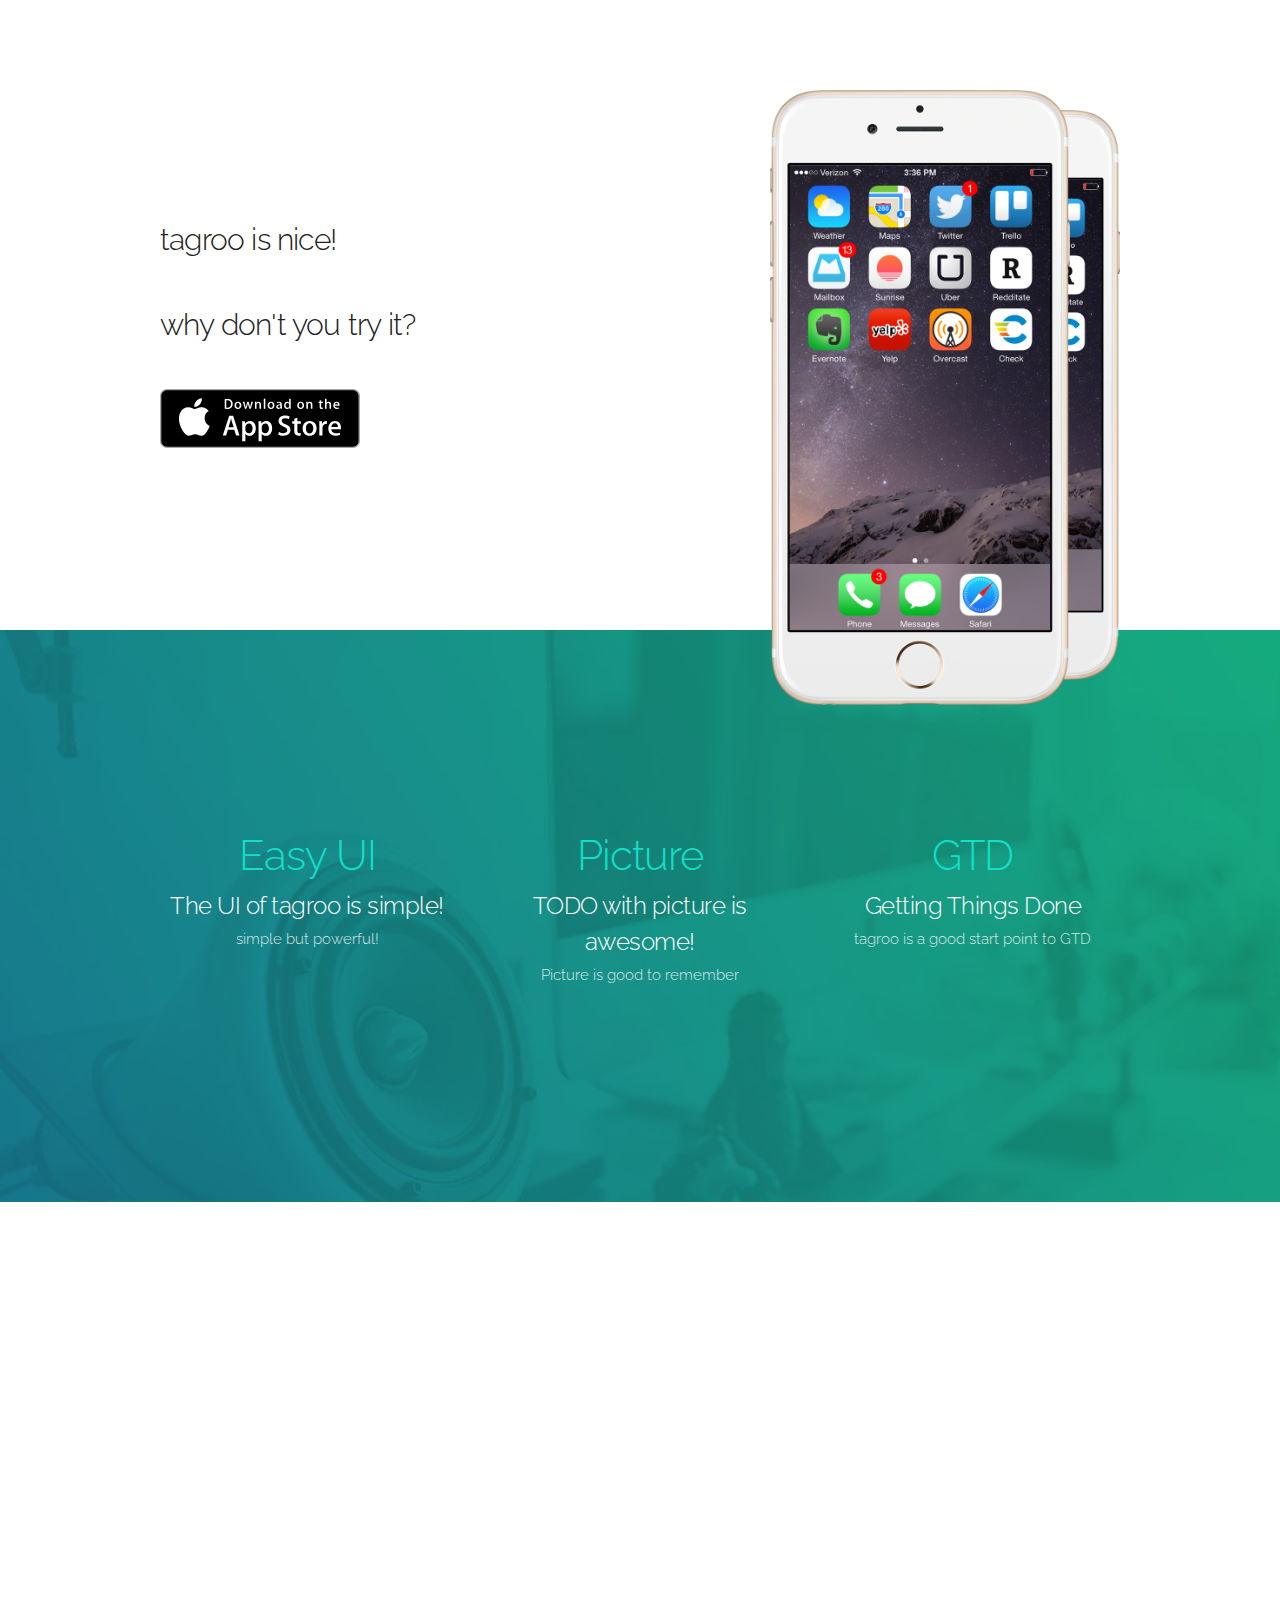
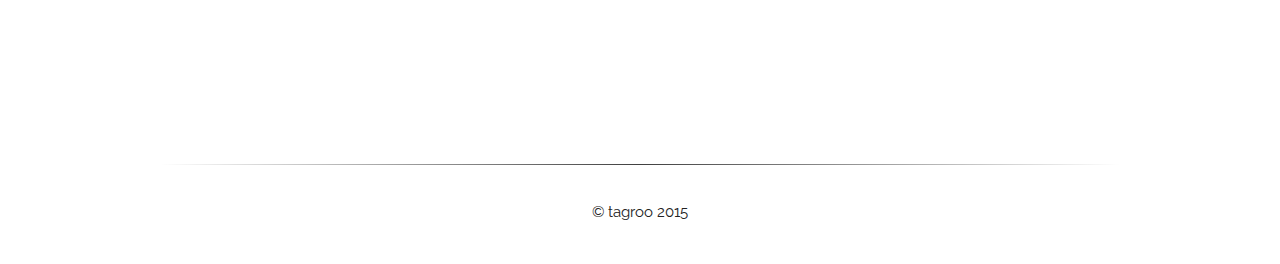
<file: dev/index.html>
<!DOCTYPE html>
<html lang="en">
<head>

  <!-- Basic Page Needs
  –––––––––––––––––––––––––––––––––––––––––––––––––– -->
  <meta charset="utf-8">
  <title>tagroo</title>
  <meta name="description" content="">
  <meta name="author" content="">

  <!-- Mobile Specific Metas
  –––––––––––––––––––––––––––––––––––––––––––––––––– -->
  <meta name="viewport" content="width=device-width, initial-scale=1">

  <!-- FONT
  –––––––––––––––––––––––––––––––––––––––––––––––––– -->
  <link href='//fonts.googleapis.com/css?family=Raleway:400,300,600' rel='stylesheet' type='text/css'>

  <!-- CSS
  –––––––––––––––––––––––––––––––––––––––––––––––––– -->
  <link rel="stylesheet" href="css/vendor/normalize.css">
  <link rel="stylesheet" href="css/vendor/skeleton.css">

  <link rel="stylesheet" href="css/vendor/animate.min.css">
  <link rel="stylesheet" href="css/custom.css">
  <link rel="stylesheet" href="css/main.css">

  <!-- Scripts
  –––––––––––––––––––––––––––––––––––––––––––––––––– -->
  <!--<script src="//ajax.googleapis.com/ajax/libs/jquery/2.1.1/jquery.min.js"></script>-->
  <!--<script src="js/vendor/modernizr-2.8.3-respond-1.4.2.min.js"></script>-->

  <!-- Favicon
  –––––––––––––––––––––––––––––––––––––––––––––––––– -->
  <link rel="icon" type="image/png" href="favicon.png">
  <link rel="apple-touch-icon" href="apple-touch-icon.png">

</head>
<body>

  <!-- Primary Page Layout
  –––––––––––––––––––––––––––––––––––––––––––––––––– -->

  <div class="section hero">
    <div class="container">
      <div class="row">
        <div class="one-half column">
          <h4 class="hero-heading">tagroo is nice!</h4><br><h4>why don't you try it?</h4>
          <br>
          <!-- <a class="button button-primary" href="http://getskeleton.com">Try Skeleton</a> -->
          <a href="https://itunes.apple.com/app/blocking-master/id959799777" target="_blank">
            <img src="img/appstore-banner.svg" alt="iOS app on app store" class="svg-banner">
          </a>
        </div>
        <div class="one-half column phones">
          <img class="phone" src="img/iphone.png" alt="">
          <img class="phone" src="img/iphone.png" alt="">
        </div>
      </div>
    </div>
  </div>

  <div class="section values">
    <div class="container wow fadeIn" data-wow-delay="0.5s">
      <div class="row">
        <div class="one-third column value">
          <h2 class="value-multiplier">Easy UI</h2>
          <h5 class="value-heading">The UI of tagroo is simple!</h5>
          <p class="value-description">simple but powerful!</p>
        </div>
        <div class="one-third column value">
          <h2 class="value-multiplier">Picture</h2>
          <h5 class="value-heading">TODO with picture is awesome!</h5>
          <p class="value-description">Picture is good to remember</p>
        </div>
        <div class="one-third column value">
          <h2 class="value-multiplier">GTD</h2>
          <h5 class="value-heading">Getting Things Done </h5>
          <p class="value-description">tagroo is a good start point to GTD</p>
        </div>
      </div>
    </div>
  </div>

  <div class="section get-help">
    <div class="container wow fadeIn" data-wow-delay="0.5s">
      <h3 class="section-heading">Need help getting started?</h3>
      <p class="section-description">tagroo is easy but if you have a trouble with start, don't hesitate to ask to us!</p>
      <a class="button button-primary" href="http://nemotoo.com">See F&amp;Q</a>
    </div>
  </div>

  <div class="section footer">
    <div class="container">
      <hr class="hr-footer">
      <footer><p>&copy; tagroo 2015</p></footer>  
    </div>
  </div>



  <script src="js/vendor/wow.min.js"></script>
  <script>
   new WOW().init();
  </script>
  <script src="js/main.js"></script>

<!-- End Document
  –––––––––––––––––––––––––––––––––––––––––––––––––– -->
</body>
</html>
</file>
<file: dev/css/vendor/skeleton.css>
/*
* Skeleton V2.0.4
* Copyright 2014, Dave Gamache
* www.getskeleton.com
* Free to use under the MIT license.
* http://www.opensource.org/licenses/mit-license.php
* 12/29/2014
*/


/* Table of contents
––––––––––––––––––––––––––––––––––––––––––––––––––
- Grid
- Base Styles
- Typography
- Links
- Buttons
- Forms
- Lists
- Code
- Tables
- Spacing
- Utilities
- Clearing
- Media Queries
*/


/* Grid
–––––––––––––––––––––––––––––––––––––––––––––––––– */
.container {
  position: relative;
  width: 100%;
  max-width: 960px;
  margin: 0 auto;
  padding: 0 20px;
  box-sizing: border-box; }
.column,
.columns {
  width: 100%;
  float: left;
  box-sizing: border-box; }

/* For devices larger than 400px */
@media (min-width: 400px) {
  .container {
    width: 85%;
    padding: 0; }
}

/* For devices larger than 550px */
@media (min-width: 550px) {
  .container {
    width: 80%; }
  .column,
  .columns {
    margin-left: 4%; }
  .column:first-child,
  .columns:first-child {
    margin-left: 0; }

  .one.column,
  .one.columns                    { width: 4.66666666667%; }
  .two.columns                    { width: 13.3333333333%; }
  .three.columns                  { width: 22%;            }
  .four.columns                   { width: 30.6666666667%; }
  .five.columns                   { width: 39.3333333333%; }
  .six.columns                    { width: 48%;            }
  .seven.columns                  { width: 56.6666666667%; }
  .eight.columns                  { width: 65.3333333333%; }
  .nine.columns                   { width: 74.0%;          }
  .ten.columns                    { width: 82.6666666667%; }
  .eleven.columns                 { width: 91.3333333333%; }
  .twelve.columns                 { width: 100%; margin-left: 0; }

  .one-third.column               { width: 30.6666666667%; }
  .two-thirds.column              { width: 65.3333333333%; }

  .one-half.column                { width: 48%; }

  /* Offsets */
  .offset-by-one.column,
  .offset-by-one.columns          { margin-left: 8.66666666667%; }
  .offset-by-two.column,
  .offset-by-two.columns          { margin-left: 17.3333333333%; }
  .offset-by-three.column,
  .offset-by-three.columns        { margin-left: 26%;            }
  .offset-by-four.column,
  .offset-by-four.columns         { margin-left: 34.6666666667%; }
  .offset-by-five.column,
  .offset-by-five.columns         { margin-left: 43.3333333333%; }
  .offset-by-six.column,
  .offset-by-six.columns          { margin-left: 52%;            }
  .offset-by-seven.column,
  .offset-by-seven.columns        { margin-left: 60.6666666667%; }
  .offset-by-eight.column,
  .offset-by-eight.columns        { margin-left: 69.3333333333%; }
  .offset-by-nine.column,
  .offset-by-nine.columns         { margin-left: 78.0%;          }
  .offset-by-ten.column,
  .offset-by-ten.columns          { margin-left: 86.6666666667%; }
  .offset-by-eleven.column,
  .offset-by-eleven.columns       { margin-left: 95.3333333333%; }

  .offset-by-one-third.column,
  .offset-by-one-third.columns    { margin-left: 34.6666666667%; }
  .offset-by-two-thirds.column,
  .offset-by-two-thirds.columns   { margin-left: 69.3333333333%; }

  .offset-by-one-half.column,
  .offset-by-one-half.columns     { margin-left: 52%; }

}


/* Base Styles
–––––––––––––––––––––––––––––––––––––––––––––––––– */
/* NOTE
html is set to 62.5% so that all the REM measurements throughout Skeleton
are based on 10px sizing. So basically 1.5rem = 15px :) */
html {
  font-size: 62.5%; }
body {
  font-size: 1.5em; /* currently ems cause chrome bug misinterpreting rems on body element */
  line-height: 1.6;
  font-weight: 400;
  font-family: "Raleway", "HelveticaNeue", "Helvetica Neue", Helvetica, Arial, sans-serif;
  color: #222; }


/* Typography
–––––––––––––––––––––––––––––––––––––––––––––––––– */
h1, h2, h3, h4, h5, h6 {
  margin-top: 0;
  margin-bottom: 2rem;
  font-weight: 300; }
h1 { font-size: 4.0rem; line-height: 1.2;  letter-spacing: -.1rem;}
h2 { font-size: 3.6rem; line-height: 1.25; letter-spacing: -.1rem; }
h3 { font-size: 3.0rem; line-height: 1.3;  letter-spacing: -.1rem; }
h4 { font-size: 2.4rem; line-height: 1.35; letter-spacing: -.08rem; }
h5 { font-size: 1.8rem; line-height: 1.5;  letter-spacing: -.05rem; }
h6 { font-size: 1.5rem; line-height: 1.6;  letter-spacing: 0; }

/* Larger than phablet */
@media (min-width: 550px) {
  h1 { font-size: 5.0rem; }
  h2 { font-size: 4.2rem; }
  h3 { font-size: 3.6rem; }
  h4 { font-size: 3.0rem; }
  h5 { font-size: 2.4rem; }
  h6 { font-size: 1.5rem; }
}

p {
  margin-top: 0; }


/* Links
–––––––––––––––––––––––––––––––––––––––––––––––––– */
a {
  color: #1EAEDB; }
a:hover {
  color: #0FA0CE; }


/* Buttons
–––––––––––––––––––––––––––––––––––––––––––––––––– */
.button,
button,
input[type="submit"],
input[type="reset"],
input[type="button"] {
  display: inline-block;
  height: 38px;
  padding: 0 30px;
  color: #555;
  text-align: center;
  font-size: 11px;
  font-weight: 600;
  line-height: 38px;
  letter-spacing: .1rem;
  text-transform: uppercase;
  text-decoration: none;
  white-space: nowrap;
  background-color: transparent;
  border-radius: 4px;
  border: 1px solid #bbb;
  cursor: pointer;
  box-sizing: border-box; }
.button:hover,
button:hover,
input[type="submit"]:hover,
input[type="reset"]:hover,
input[type="button"]:hover,
.button:focus,
button:focus,
input[type="submit"]:focus,
input[type="reset"]:focus,
input[type="button"]:focus {
  color: #333;
  border-color: #888;
  outline: 0; }
.button.button-primary,
button.button-primary,
input[type="submit"].button-primary,
input[type="reset"].button-primary,
input[type="button"].button-primary {
  color: #FFF;
  background-color: #33C3F0;
  border-color: #33C3F0; }
.button.button-primary:hover,
button.button-primary:hover,
input[type="submit"].button-primary:hover,
input[type="reset"].button-primary:hover,
input[type="button"].button-primary:hover,
.button.button-primary:focus,
button.button-primary:focus,
input[type="submit"].button-primary:focus,
input[type="reset"].button-primary:focus,
input[type="button"].button-primary:focus {
  color: #FFF;
  background-color: #1EAEDB;
  border-color: #1EAEDB; }


/* Forms
–––––––––––––––––––––––––––––––––––––––––––––––––– */
input[type="email"],
input[type="number"],
input[type="search"],
input[type="text"],
input[type="tel"],
input[type="url"],
input[type="password"],
textarea,
select {
  height: 38px;
  padding: 6px 10px; /* The 6px vertically centers text on FF, ignored by Webkit */
  background-color: #fff;
  border: 1px solid #D1D1D1;
  border-radius: 4px;
  box-shadow: none;
  box-sizing: border-box; }
/* Removes awkward default styles on some inputs for iOS */
input[type="email"],
input[type="number"],
input[type="search"],
input[type="text"],
input[type="tel"],
input[type="url"],
input[type="password"],
textarea {
  -webkit-appearance: none;
     -moz-appearance: none;
          appearance: none; }
textarea {
  min-height: 65px;
  padding-top: 6px;
  padding-bottom: 6px; }
input[type="email"]:focus,
input[type="number"]:focus,
input[type="search"]:focus,
input[type="text"]:focus,
input[type="tel"]:focus,
input[type="url"]:focus,
input[type="password"]:focus,
textarea:focus,
select:focus {
  border: 1px solid #33C3F0;
  outline: 0; }
label,
legend {
  display: block;
  margin-bottom: .5rem;
  font-weight: 600; }
fieldset {
  padding: 0;
  border-width: 0; }
input[type="checkbox"],
input[type="radio"] {
  display: inline; }
label > .label-body {
  display: inline-block;
  margin-left: .5rem;
  font-weight: normal; }


/* Lists
–––––––––––––––––––––––––––––––––––––––––––––––––– */
ul {
  list-style: circle inside; }
ol {
  list-style: decimal inside; }
ol, ul {
  padding-left: 0;
  margin-top: 0; }
ul ul,
ul ol,
ol ol,
ol ul {
  margin: 1.5rem 0 1.5rem 3rem;
  font-size: 90%; }
li {
  margin-bottom: 1rem; }


/* Code
–––––––––––––––––––––––––––––––––––––––––––––––––– */
code {
  padding: .2rem .5rem;
  margin: 0 .2rem;
  font-size: 90%;
  white-space: nowrap;
  background: #F1F1F1;
  border: 1px solid #E1E1E1;
  border-radius: 4px; }
pre > code {
  display: block;
  padding: 1rem 1.5rem;
  white-space: pre; }


/* Tables
–––––––––––––––––––––––––––––––––––––––––––––––––– */
th,
td {
  padding: 12px 15px;
  text-align: left;
  border-bottom: 1px solid #E1E1E1; }
th:first-child,
td:first-child {
  padding-left: 0; }
th:last-child,
td:last-child {
  padding-right: 0; }


/* Spacing
–––––––––––––––––––––––––––––––––––––––––––––––––– */
button,
.button {
  margin-bottom: 1rem; }
input,
textarea,
select,
fieldset {
  margin-bottom: 1.5rem; }
pre,
blockquote,
dl,
figure,
table,
p,
ul,
ol,
form {
  margin-bottom: 2.5rem; }


/* Utilities
–––––––––––––––––––––––––––––––––––––––––––––––––– */
.u-full-width {
  width: 100%;
  box-sizing: border-box; }
.u-max-full-width {
  max-width: 100%;
  box-sizing: border-box; }
.u-pull-right {
  float: right; }
.u-pull-left {
  float: left; }


/* Misc
–––––––––––––––––––––––––––––––––––––––––––––––––– */
hr {
  margin-top: 3rem;
  margin-bottom: 3.5rem;
  border-width: 0;
  border-top: 1px solid #E1E1E1; }


/* Clearing
–––––––––––––––––––––––––––––––––––––––––––––––––– */

/* Self Clearing Goodness */
.container:after,
.row:after,
.u-cf {
  content: "";
  display: table;
  clear: both; }


/* Media Queries
–––––––––––––––––––––––––––––––––––––––––––––––––– */
/*
Note: The best way to structure the use of media queries is to create the queries
near the relevant code. For example, if you wanted to change the styles for buttons
on small devices, paste the mobile query code up in the buttons section and style it
there.
*/


/* Larger than mobile */
@media (min-width: 400px) {}

/* Larger than phablet (also point when grid becomes active) */
@media (min-width: 550px) {}

/* Larger than tablet */
@media (min-width: 750px) {}

/* Larger than desktop */
@media (min-width: 1000px) {}

/* Larger than Desktop HD */
@media (min-width: 1200px) {}
</file>
<file: dev/css/custom.css>
/* Shared
–––––––––––––––––––––––––––––––––––––––––––––––––– */
.button {
  border-radius: 100px;
}

/* Sections
–––––––––––––––––––––––––––––––––––––––––––––––––– */
.section {
  padding: 8rem 0 7rem;
  text-align: center;
}
.section-heading,
.section-description {
  margin-bottom: 1.2rem;
}

/* Hero
–––––––––––––––––––––––––––––––––––––––––––––––––– */
.phones {
  position: relative;
}
.phone {
  position: relative;
  max-width: 80%;
  margin: 3rem auto -12rem;
}
.phone + .phone {
  display: none;
}

/* Values
–––––––––––––––––––––––––––––––––––––––––––––––––– */
.values {
  background-image: url('../img/values-bg.jpg');
  background-size: cover;
  color: #fff;
  padding-bottom: 5rem;
}
.value-multiplier {
  margin-bottom: .5rem;
  color: #11DFC7;
}
.value-heading {
  margin-bottom: .3rem;
}
.value-description {
  opacity: .8;
  font-weight: 300;
}

/* Help
–––––––––––––––––––––––––––––––––––––––––––––––––– */
.get-help {
  /*border-bottom: 1px solid #ddd;*/
}

/* Footer
–––––––––––––––––––––––––––––––––––––––––––––––––– */
.footer {
  height: 100px;
  padding: 0;
}

/* Bigger than 550 */
@media (min-width: 550px) {
  .section {
    padding: 12rem 0 11rem;
  }
  .hero {
    padding-bottom: 12rem;
    text-align: left;
    height: 165px;
  }
  .phone {
    position: absolute;
    top: -7rem;
    right: 3rem;
    max-height: 362px;
    z-index: 3;
  }
  .phone + .phone {
    top: -6rem;
    display: block;
    max-width: 73.8%;
    right: 0;
    z-index: 2;
    max-height: 338px;
  }
  .hero-heading {
    font-size: 2.4rem;
  }
  .footer{
    padding: 0;
  }
}

/* Bigger than 750 */
@media (min-width: 750px) {
  .hero {
    height: 190px;
  }
  .hero-heading {
    font-size: 2.6rem;
  }
  .section {
    padding: 14rem 0 15rem;
  }
  .hero {
    padding: 16rem 0 14rem;
  }
  .section-description {
    max-width: 60%;
    margin-left: auto;
    margin-right: auto;
  }
  .phone {
    top: -14rem;
    right: 5rem;
    max-height: 510px;
  }
  .phone + .phone {
    top: -12rem;
    max-height: 472px;
  }
  .footer{
    padding: 0;
  }
}

/* Bigger than 1000 */
@media (min-width: 1000px) {
  .section {
    padding: 20rem 0 19rem;
  }
  .hero {
    padding: 22rem 0;
  }
  .hero-heading {
    font-size: 3.0rem;
  }
  .phone {
    top: -16rem;
    max-height: 615px;
  }
  .phone + .phone {
    top: -14rem;
    max-height: 570px;
  }
  .footer{
    padding: 0;
  }
}
</file>
<file: dev/css/main.css>
.svg-banner{
    width: 200px;
}

@media all and (max-width: 768px) {
  .svg-banner{
    width: 120px;
  }
}
/* Gradient transparent - color - transparent */
hr.hr-footer {
    border: 0;
    height: 1px;
    background-image: -webkit-linear-gradient(left, rgba(0,0,0,0), rgba(0,0,0,0.75), rgba(0,0,0,0));
    background-image:    -moz-linear-gradient(left, rgba(0,0,0,0), rgba(0,0,0,0.75), rgba(0,0,0,0));
    background-image:     -ms-linear-gradient(left, rgba(0,0,0,0), rgba(0,0,0,0.75), rgba(0,0,0,0));
    background-image:      -o-linear-gradient(left, rgba(0,0,0,0), rgba(0,0,0,0.75), rgba(0,0,0,0));
}
</file>
